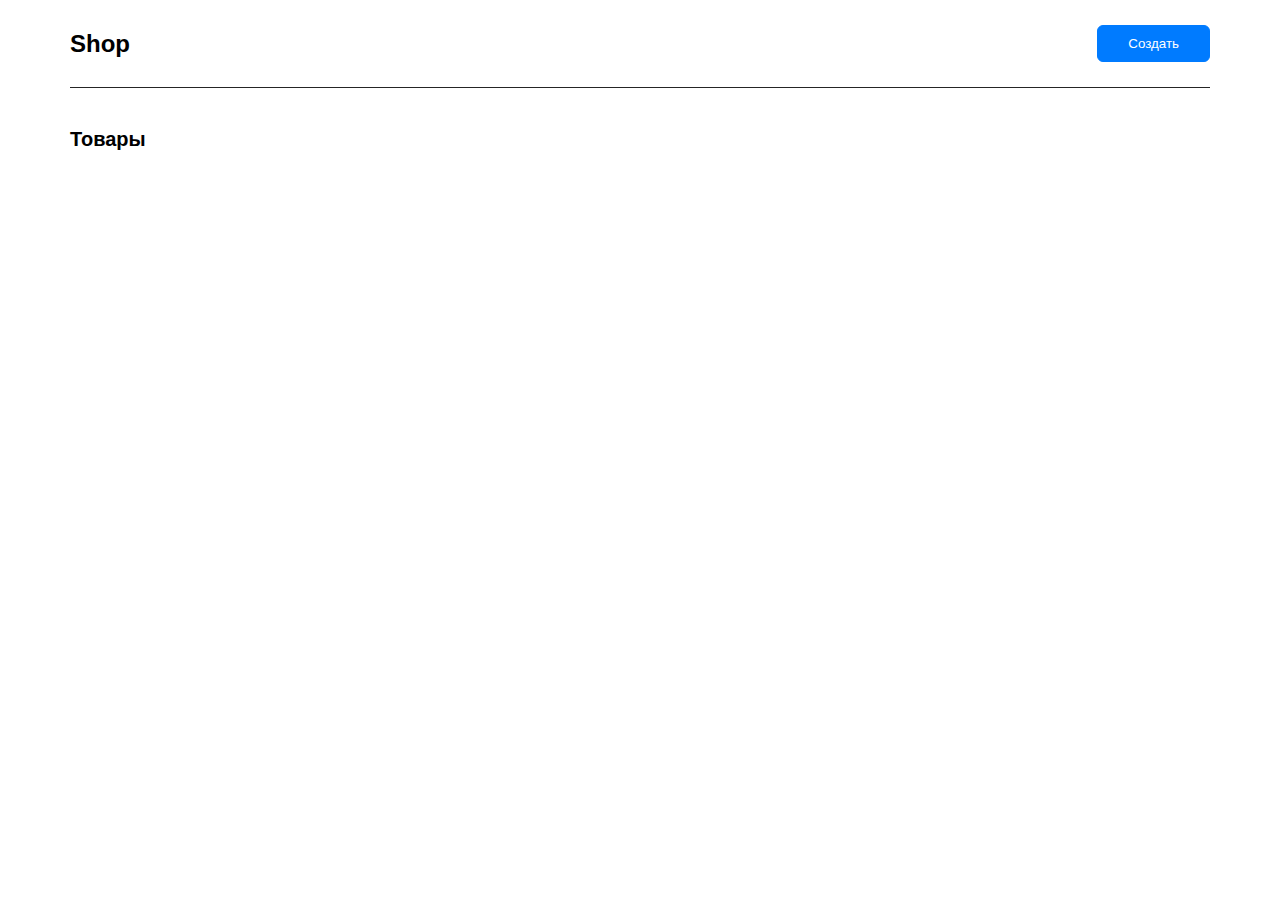
<file: HW-4M-5/index.html>
<!DOCTYPE html>
<html lang="en">

<head>
    <meta charset="UTF-8">
    <meta name="viewport" content="width=device-width, initial-scale=1.0">
    <title>Lesson 4 Practice</title>
    <link rel="stylesheet" href="style.css">
</head>

<body>
    <header class="header">
        <div class="container header-container">
            <h2 class="header-shop">Shop</h2>
            <a href="./дз6/index.html"><button class="header-button">Создать</button></a>
        </div>
    </header>

    <div class="products">
        <div class="container">
            <h3 class="products-title">Товары</h3>
            <div class="row"></div>
        </div>
    </div>

    <script src="./main.js"></script>
</body>

</html>
</file>
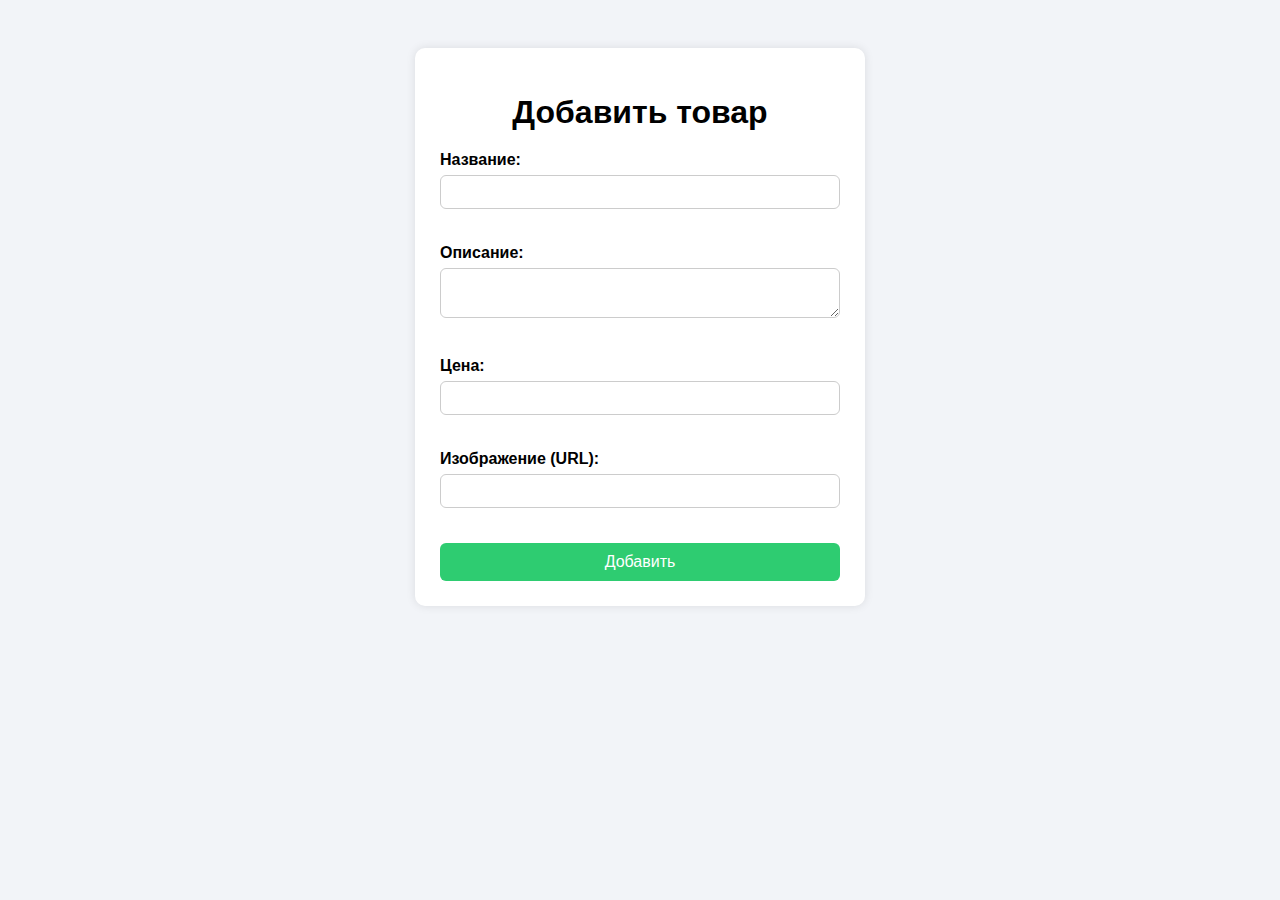
<file: HW-4M-5/дз6/index.html>
<!DOCTYPE html>
<html lang="ru">
<head>
  <meta charset="UTF-8" />
  <meta name="viewport" content="width=device-width, initial-scale=1.0" />
  <title>Валидация формы</title>
  <link rel="stylesheet" href="style.css" />
</head>
<body>
  <div class="form-container">
    <h1>Добавить товар</h1>
    <form id="productForm">
      <div class="field">
        <label for="title">Название:</label>
        <input type="text" id="title" name="title" />
        <div class="error" id="titleError"></div>
      </div>

      <div class="field">
        <label for="description">Описание:</label>
        <textarea id="description" name="description"></textarea>
        <div class="error" id="descriptionError"></div>
      </div>

      <div class="field">
        <label for="price">Цена:</label>
        <input type="number" id="price" name="price" />
        <div class="error" id="priceError"></div>
      </div>

      <div class="field">
        <label for="image">Изображение (URL):</label>
        <input type="text" id="image" name="image" />
        <div class="error" id="imageError"></div>
      </div>

      <button type="submit">Добавить</button>
    </form>
  </div>

  <script src="script.js"></script>
</body>
</html>
</file>
<file: HW-4M-5/style.css>
* {
    margin: 0;
    padding: 0;
    box-sizing: border-box;
    font-family: sans-serif;
}

a {
    text-decoration: none;
    color: inherit;
}
.container {
    max-width: 1140px;
    width: 100%;
    margin: 0 auto;
    margin-bottom: 40px;
}

.row {
    display: flex;
    flex-wrap: wrap;
    row-gap: 30px;
}

.col-4 {
    width: 33.3%;
    padding: 0 15px;
}

.header-container {
    display: flex;
    align-items: center;
    justify-content: space-between;
    padding: 25px 0;
    border-bottom: 1px solid #252525;
}

.header-button {
    background-color: #007bff;
    color: #fff;
    border: 1px solid #007bff;
    padding: 10px 30px;
    border-radius: 6px;
    cursor: pointer;
    transition: all 0.3s;
    display: block;
}

.header-button:hover {
    background-color: #fff;
    color: #007bff;
}

.products-title {
    margin: 20px 0 25px;
    font-size: 20px;
}

.products-content img {
    height: 350px;
    object-fit: contain;
}

.products-content {
    -webkit-box-shadow: 0px 5px 10px 2px rgba(34, 60, 80, 0.2);
    -moz-box-shadow: 0px 5px 10px 2px rgba(34, 60, 80, 0.2);
    box-shadow: 0px 5px 10px 2px rgba(34, 60, 80, 0.2);
    padding: 10px;
    display: flex;
    flex-direction: column;
    row-gap: 10px;
    border-radius: 10px;
}   

/*--------------------------------------------- Styles of the create.html------------------------------------- */


.container-2 {
    background-color: #f9f9f9; 
    border-radius: 10px; 
    padding: 30px; 
    width: 500px; 
    box-shadow: 0 4px 8px rgba(0, 0, 0, 0.1); 
    margin: 0 auto;
}

.container-2 h2 {
    text-align: center;
    margin-bottom: 25px;
    color: #333; 
}

.forms {
    margin-bottom: 20px; 
}

.forms label {
    display: block; 
    font-weight: bold;
    margin-bottom: 5px;
    color: #555; 
}

.forms input,
.forms textarea {
    width: 100%; 
    padding: 10px;
    border: 1px solid #ccc; 
    border-radius: 5px; 
    box-sizing: border-box;
    font-size: 16px; 
    color: #333; 
    outline: none; 
}

.forms textarea {
    resize: vertical; 
    min-height: 100px; 
}

.forms input::placeholder,
.forms textarea::placeholder {
    color: #999;
}

.btn-create {
    background-color: #3b82f6; 
    color: #fff;
    padding: 12px 20px;
    border: 1px solid #007bff;
    border-radius: 5px;
    cursor: pointer;
    font-size: 18px;
    width: 100%;
    transition: all 0.3s;
}

.btn-create:hover {
    background-color: #fff;
    color: #007bff;
    cursor: pointer;
}
</file>
<file: HW-4M-5/дз6/style.css>
body {
  font-family: Arial, sans-serif;
  background: #f2f4f8;
  display: flex;
  justify-content: center;
  padding: 40px;
}

.form-container {
  background: #fff;
  padding: 25px;
  border-radius: 10px;
  box-shadow: 0 0 10px rgba(0,0,0,0.1);
  width: 400px;
}

h1 {
  text-align: center;
  margin-bottom: 20px;
}

.field {
  margin-bottom: 15px;
}

label {
  display: block;
  margin-bottom: 6px;
  font-weight: bold;
}

input, textarea {
  width: 100%;
  padding: 8px;
  border: 1px solid #ccc;
  border-radius: 6px;
  font-size: 14px;
  box-sizing: border-box;
}

input.invalid, textarea.invalid {
  border-color: red;
}

.error {
  color: red;
  font-size: 13px;
  height: 16px;
  margin-top: 4px;
}

button {
  width: 100%;
  padding: 10px;
  background: #2ecc71;
  color: white;
  border: none;
  border-radius: 6px;
  cursor: pointer;
  font-size: 16px;
}

button:hover {
  background: #27ae60;
}
</file>
